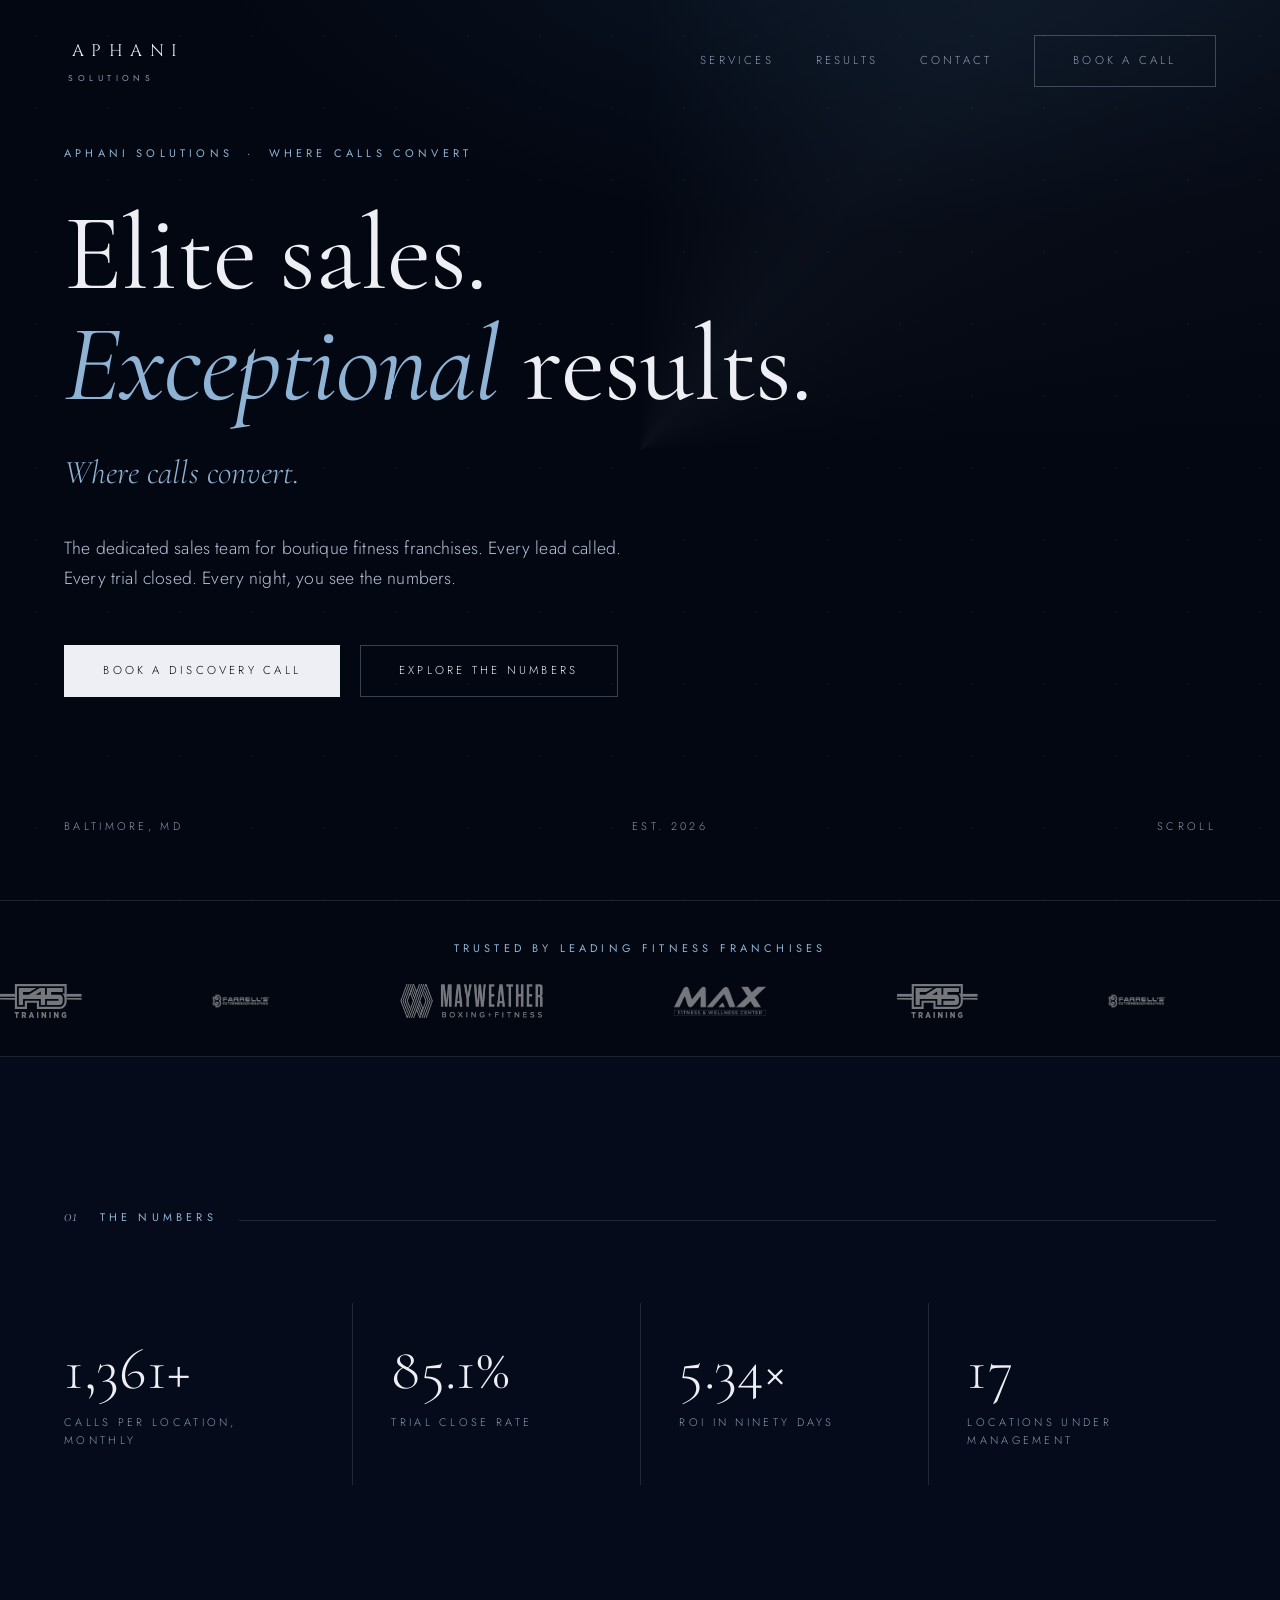
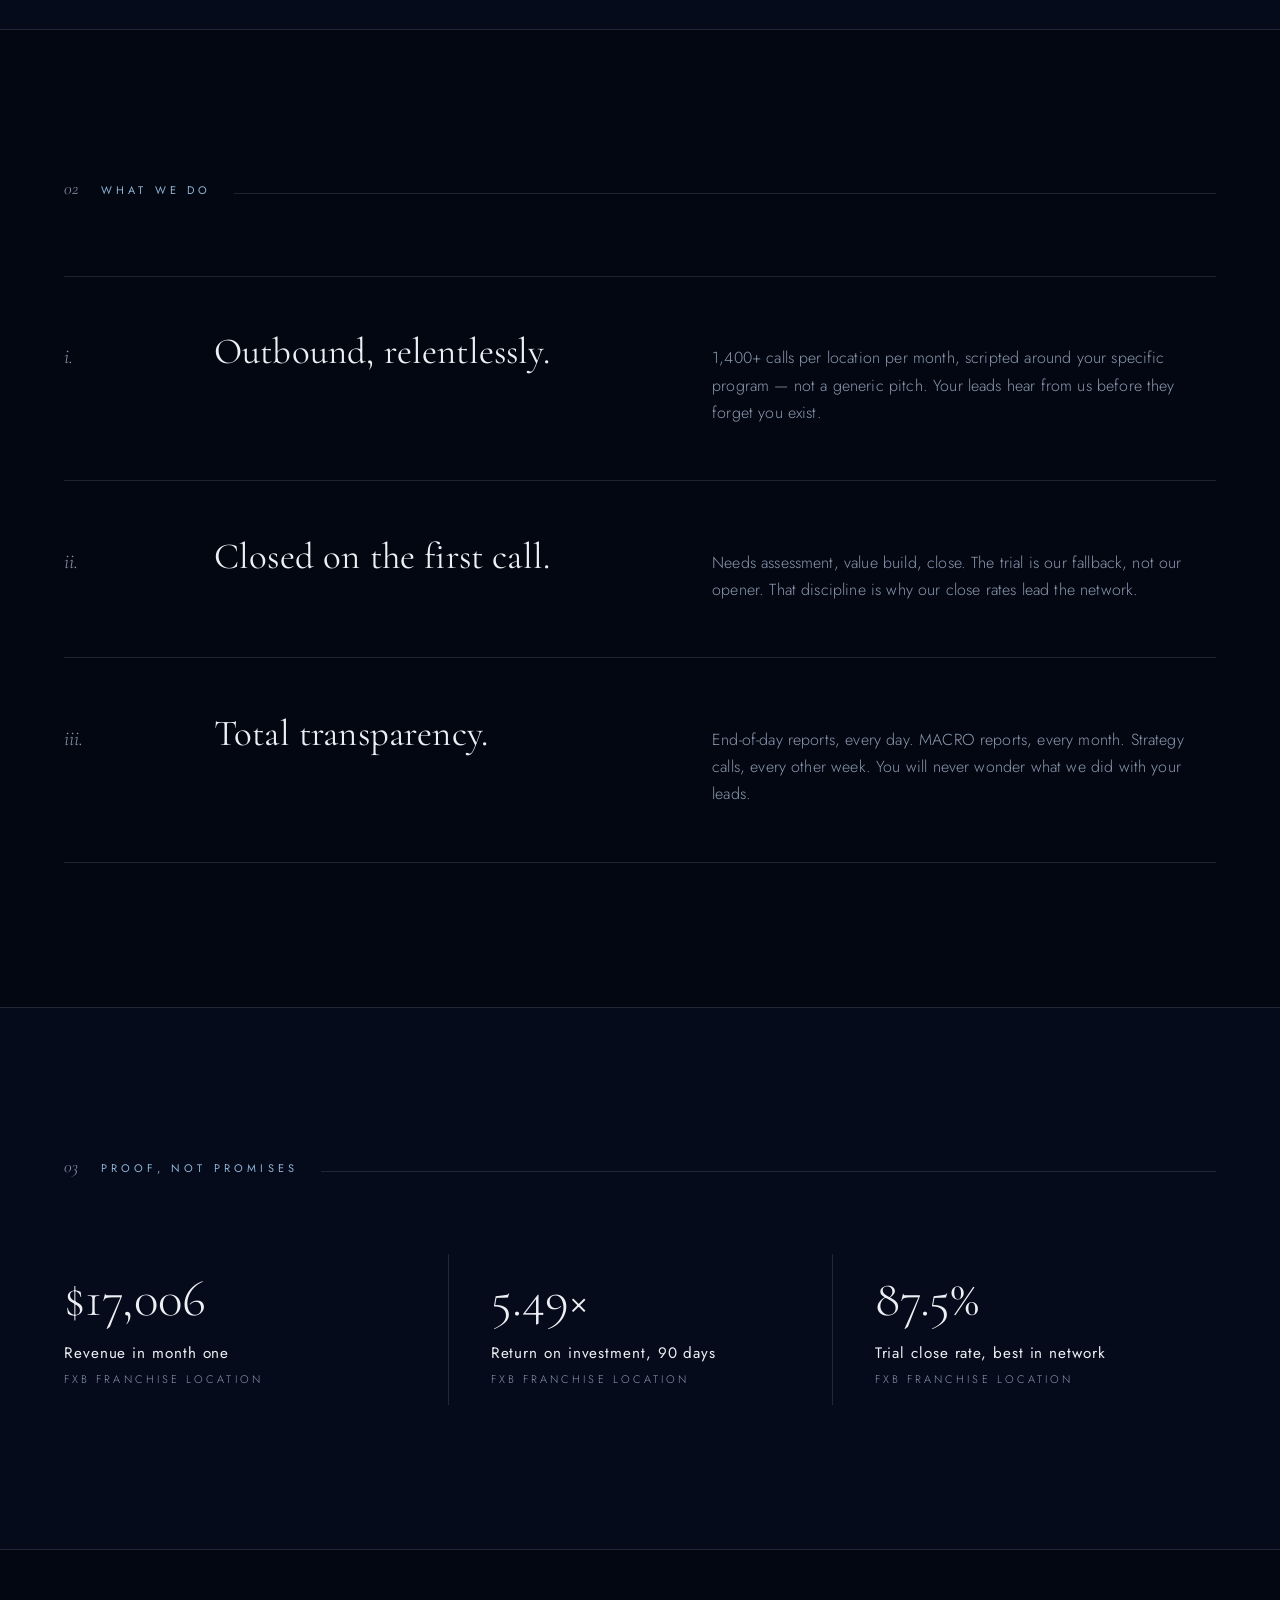
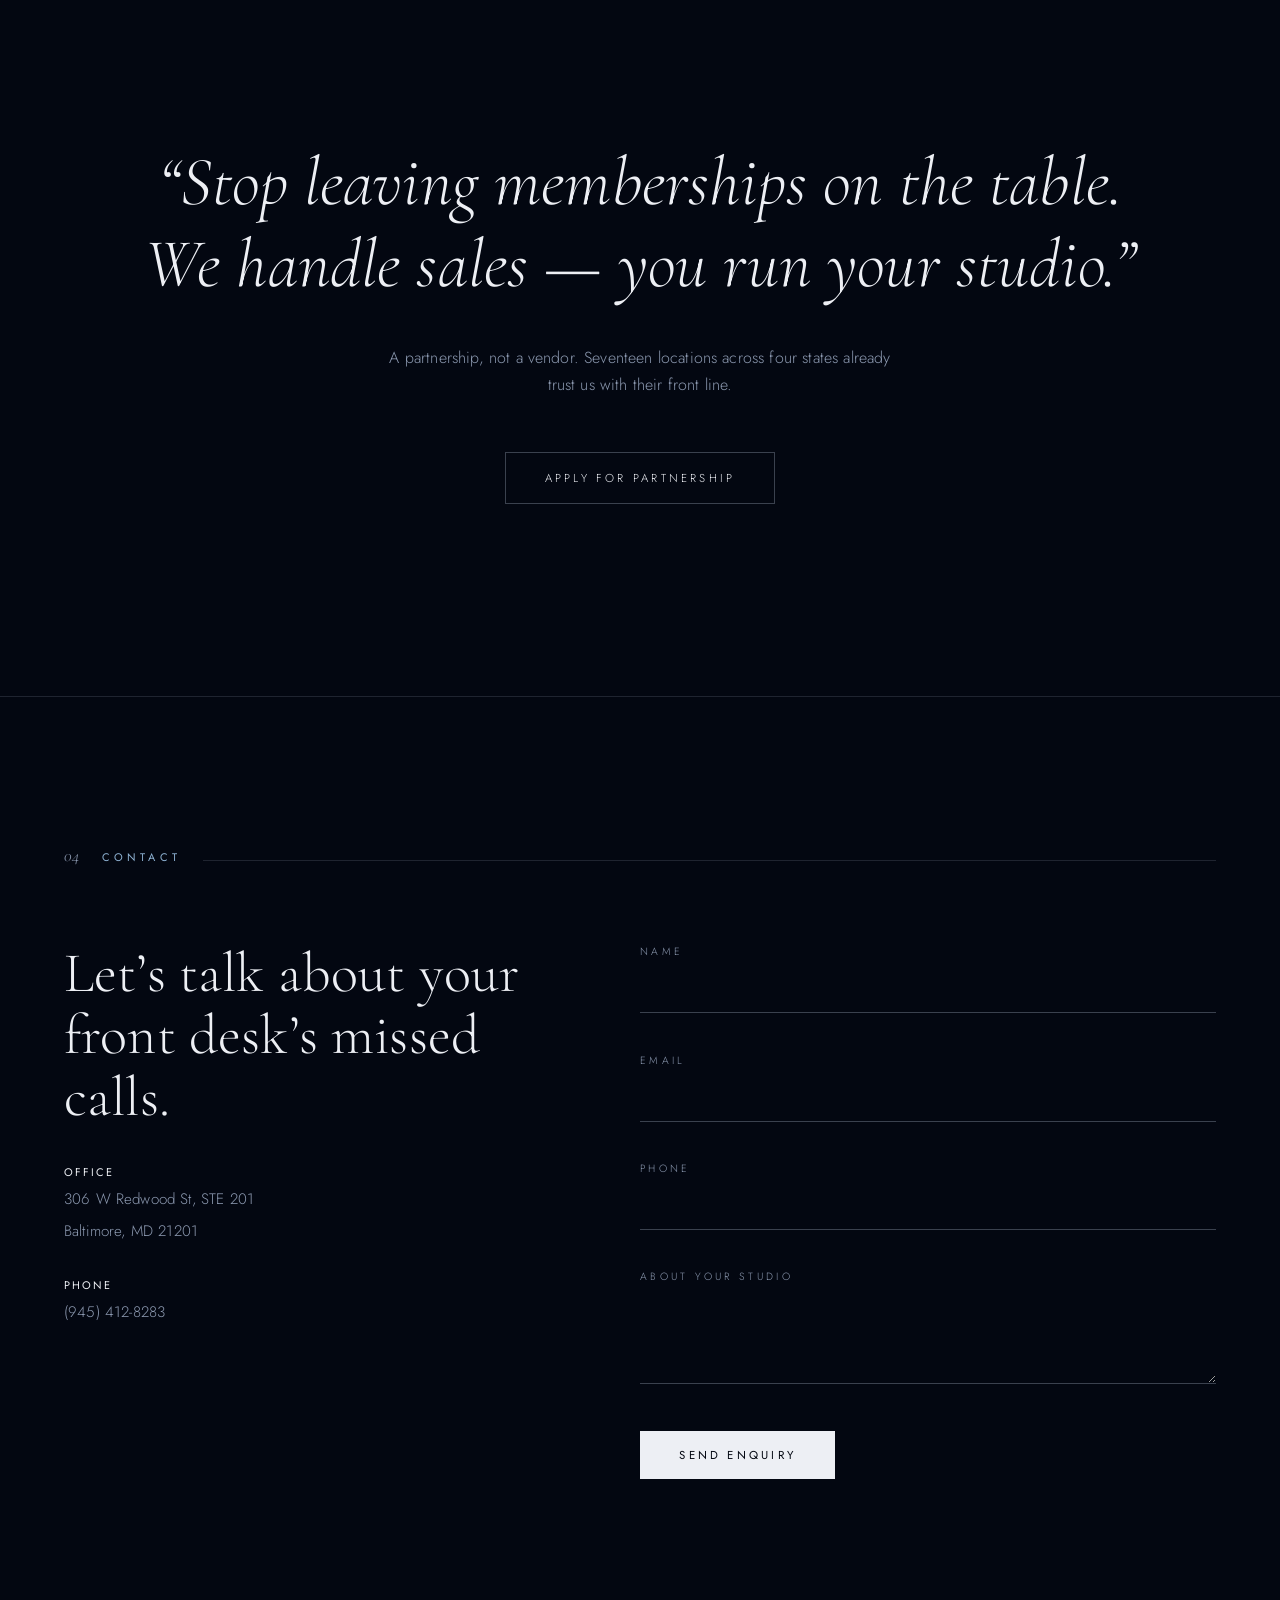
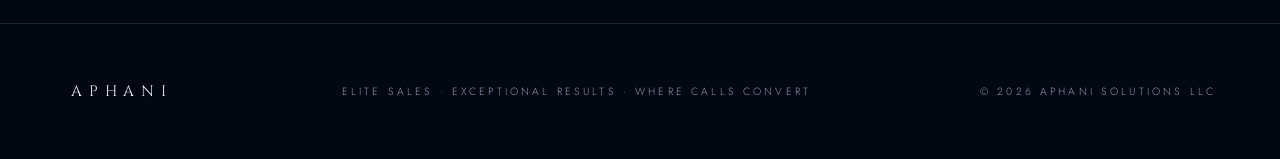
<file: aphani-luxe.html>
<!DOCTYPE html>
<html lang="en">
<head>
  <meta charset="UTF-8">
  <meta name="viewport" content="width=device-width, initial-scale=1.0">
  <title>Aphani Solutions — Elite Sales for Boutique Fitness Franchises</title>
  <style>
    @import url('https://fonts.googleapis.com/css2?family=Cinzel:wght@400;500&family=Cormorant+Garamond:ital,wght@0,300;0,400;0,500;1,300;1,400&family=Jost:wght@200;300;400;500&display=swap');

    :root {
      --bg: #030711;
      --bg2: #050B1A;
      --ink: #EDEFF4;
      --muted: #8C99B0;
      --steel: #8FB3D4;
      --accent: #2E5F8A;
      --hairline: rgba(200,214,235,0.14);
      --hairline-strong: rgba(200,214,235,0.28);
    }

    * { margin:0; padding:0; box-sizing:border-box; }
    html { scroll-behavior: smooth; }
    body {
      background: var(--bg);
      color: var(--ink);
      font-family: 'Jost', sans-serif;
      font-weight: 300;
      line-height: 1.7;
      letter-spacing: 0.01em;
      -webkit-font-smoothing: antialiased;
    }
    ::selection { background: var(--accent); color: white; }

    .serif { font-family: 'Cormorant Garamond', Georgia, serif; }
    .wordmark {
      font-family: 'Cinzel', Georgia, serif;
      letter-spacing: 0.45em;
      font-weight: 400;
      text-indent: 0.45em;
    }

    .overline {
      font-size: 11px;
      letter-spacing: 0.38em;
      text-transform: uppercase;
      color: var(--steel);
      font-weight: 400;
    }
    .sec-label {
      display: flex;
      align-items: baseline;
      gap: 1.4rem;
      margin-bottom: 4.5rem;
    }
    .sec-label .num {
      font-family: 'Cormorant Garamond', serif;
      font-size: 1.1rem;
      color: var(--muted);
      font-style: italic;
    }
    .sec-label .rule { flex: 1; height: 1px; background: var(--hairline); }

    /* ---------- nav ---------- */
    nav.top {
      position: absolute;
      top: 0; left: 0; right: 0;
      z-index: 20;
      display: flex;
      justify-content: space-between;
      align-items: center;
      padding: 2.2rem 5vw;
    }
    .brand { font-size: 1.05rem; color: var(--ink); text-decoration: none; }
    .brand small {
      display: block;
      font-family: 'Jost', sans-serif;
      font-size: 8.5px;
      letter-spacing: 0.52em;
      color: var(--muted);
      margin-top: 0.3rem;
      text-indent: 0.52em;
    }
    .nav-links { display: flex; align-items: center; gap: 2.6rem; }
    .nav-links a {
      color: var(--muted);
      text-decoration: none;
      font-size: 11.5px;
      letter-spacing: 0.28em;
      text-transform: uppercase;
      transition: color 0.4s;
    }
    .nav-links a:hover { color: var(--ink); }
    .btn {
      display: inline-block;
      border: 1px solid var(--hairline-strong);
      color: var(--ink);
      text-decoration: none;
      font-size: 11.5px;
      letter-spacing: 0.28em;
      text-transform: uppercase;
      padding: 0.95rem 2.4rem;
      transition: background 0.5s, color 0.5s, border-color 0.5s;
    }
    .btn:hover { background: var(--ink); color: var(--bg); border-color: var(--ink); }
    .btn.solid { background: var(--ink); color: var(--bg); border-color: var(--ink); }
    .btn.solid:hover { background: transparent; color: var(--ink); border-color: var(--hairline-strong); }

    /* ---------- hero ---------- */
    .hero {
      min-height: 100vh;
      display: flex;
      flex-direction: column;
      justify-content: center;
      padding: 9rem 5vw 4rem;
      position: relative;
      overflow: hidden;
    }
    .hero::before {
      content: '';
      position: absolute; inset: 0;
      background:
        radial-gradient(ellipse 90% 60% at 70% -10%, rgba(46,95,138,0.18), transparent 60%),
        radial-gradient(circle, rgba(237,239,244,0.035) 1px, transparent 1px);
      background-size: auto, 72px 72px;
      pointer-events: none;
    }
    .hero::after {
      content: '';
      position: absolute;
      inset: -60%;
      background: conic-gradient(from 0deg at 50% 50%, transparent 0deg, rgba(143,179,212,0.05) 40deg, transparent 90deg);
      animation: sheen 26s linear infinite;
      pointer-events: none;
    }
    @keyframes sheen { to { transform: rotate(360deg); } }
    .hero-inner { position: relative; z-index: 2; max-width: 1200px; }
    .hero h1 {
      font-family: 'Cormorant Garamond', serif;
      font-weight: 400;
      font-size: clamp(3.4rem, 8.5vw, 7.6rem);
      line-height: 1.02;
      letter-spacing: -0.01em;
      margin: 2.2rem 0 2.6rem;
    }
    .hero h1 em { font-style: italic; color: var(--steel); }
    .hero-tag {
      font-style: italic;
      font-size: clamp(1.5rem, 2.6vw, 2.1rem);
      color: var(--steel);
      margin: -1rem 0 2rem;
    }
    .hero .lede {
      max-width: 560px;
      color: #B7C2D8;
      font-size: 1.1rem;
      font-weight: 300;
      margin-bottom: 3.2rem;
    }
    .hero-cta { display: flex; gap: 1.2rem; flex-wrap: wrap; }
    .hero-foot {
      position: relative; z-index: 2;
      margin-top: auto;
      padding-top: 5rem;
      display: flex;
      justify-content: space-between;
      align-items: flex-end;
      color: var(--muted);
      font-size: 11px;
      letter-spacing: 0.3em;
      text-transform: uppercase;
    }

    /* entrance */
    @keyframes rise { from { opacity: 0; transform: translateY(34px); } to { opacity: 1; transform: none; } }
    .hero-inner > * { opacity: 0; animation: rise 1.3s cubic-bezier(.22,.61,.21,1) forwards; }
    .hero-inner > *:nth-child(1) { animation-delay: 0.2s; }
    .hero-inner > *:nth-child(2) { animation-delay: 0.4s; }
    .hero-inner > *:nth-child(3) { animation-delay: 0.65s; }
    .hero-inner > *:nth-child(4) { animation-delay: 0.85s; }
    .hero-foot { opacity: 0; animation: rise 1.3s 1.2s cubic-bezier(.22,.61,.21,1) forwards; }

    .reveal { opacity: 0; transform: translateY(32px); transition: opacity 1.1s cubic-bezier(.22,.61,.21,1), transform 1.1s cubic-bezier(.22,.61,.21,1); }
    .reveal.in { opacity: 1; transform: none; }

    /* ---------- marquee ---------- */
    .clients {
      border-top: 1px solid var(--hairline);
      border-bottom: 1px solid var(--hairline);
      padding: 2.4rem 0;
      overflow: hidden;
      background: var(--bg);
    }
    .marquee-track { display: flex; width: max-content; animation: marquee 42s linear infinite; }
    .marquee-set { display: flex; align-items: center; gap: 8rem; padding-right: 8rem; }
    .marquee-set img { height: 34px; width: auto; filter: brightness(0) invert(1); opacity: 0.45; transition: opacity 0.4s; }
    .marquee-set img:hover { opacity: 0.9; }
    @keyframes marquee { to { transform: translateX(-50%); } }

    section { padding: 9rem 5vw; }
    .wrap { max-width: 1240px; margin: 0 auto; }

    /* ---------- numbers ---------- */
    .numbers { background: var(--bg2); border-bottom: 1px solid var(--hairline); }
    .num-grid {
      display: grid;
      grid-template-columns: repeat(auto-fit, minmax(230px, 1fr));
    }
    .num-cell {
      padding: 2.2rem 2.4rem;
      border-left: 1px solid var(--hairline);
    }
    .num-cell:first-child { border-left: none; padding-left: 0; }
    .num-cell .figure {
      font-family: 'Cormorant Garamond', serif;
      font-weight: 300;
      font-size: clamp(3rem, 4.6vw, 4.6rem);
      line-height: 1.1;
      color: var(--ink);
    }
    .num-cell .cap {
      margin-top: 0.6rem;
      font-size: 11px;
      letter-spacing: 0.3em;
      text-transform: uppercase;
      color: var(--muted);
    }

    /* ---------- services ---------- */
    .svc { border-top: 1px solid var(--hairline); display: grid; grid-template-columns: 110px 1fr 1.1fr; gap: 2.5rem; padding: 3.4rem 0; align-items: baseline; transition: background 0.5s; }
    .svc:last-child { border-bottom: 1px solid var(--hairline); }
    .svc .idx { font-family: 'Cormorant Garamond', serif; font-style: italic; font-size: 1.3rem; color: var(--muted); }
    .svc h3 { font-family: 'Cormorant Garamond', serif; font-weight: 400; font-size: 2.3rem; line-height: 1.15; }
    .svc p { color: var(--muted); font-size: 1rem; max-width: 520px; }
    .svc:hover h3 { color: var(--steel); transition: color 0.5s; }

    /* ---------- results ---------- */
    .results { background: var(--bg2); border-top: 1px solid var(--hairline); border-bottom: 1px solid var(--hairline); }
    .res-grid { display: grid; grid-template-columns: repeat(auto-fit, minmax(260px, 1fr)); }
    .res-cell { border-left: 1px solid var(--hairline); padding: 1rem 2.6rem 1rem; }
    .res-cell:first-child { border-left: none; padding-left: 0; }
    .res-cell .figure {
      font-family: 'Cormorant Garamond', serif;
      font-weight: 300;
      font-size: clamp(2.8rem, 4vw, 4rem);
      color: var(--ink);
      line-height: 1.15;
    }
    .res-cell .what { margin-top: 0.8rem; color: var(--ink); font-weight: 400; font-size: 0.95rem; letter-spacing: 0.06em; }
    .res-cell .where { margin-top: 0.2rem; color: var(--muted); font-size: 11px; letter-spacing: 0.28em; text-transform: uppercase; }

    /* ---------- statement ---------- */
    .statement { text-align: center; padding: 12rem 5vw; }
    .statement blockquote {
      font-family: 'Cormorant Garamond', serif;
      font-weight: 300;
      font-style: italic;
      font-size: clamp(2.4rem, 5.4vw, 4.6rem);
      line-height: 1.18;
      max-width: 1000px;
      margin: 0 auto 2.4rem;
    }
    .statement .sub { color: var(--muted); max-width: 520px; margin: 0 auto 3.4rem; }

    /* ---------- contact ---------- */
    .contact { border-top: 1px solid var(--hairline); }
    .contact-grid { display: grid; grid-template-columns: 1fr 1.2fr; gap: 6rem; }
    .contact h2 { font-family: 'Cormorant Garamond', serif; font-weight: 300; font-size: clamp(2.6rem, 4.4vw, 4rem); line-height: 1.1; margin-bottom: 2rem; }
    .contact .meta { color: var(--muted); font-size: 0.95rem; line-height: 2.1; }
    .contact .meta strong { color: var(--ink); font-weight: 400; letter-spacing: 0.18em; text-transform: uppercase; font-size: 11px; display: block; margin-top: 1.6rem; }
    .field { margin-bottom: 2.4rem; }
    .field label { display: block; font-size: 10.5px; letter-spacing: 0.32em; text-transform: uppercase; color: var(--muted); margin-bottom: 0.5rem; }
    .field input, .field textarea {
      width: 100%;
      background: transparent;
      border: none;
      border-bottom: 1px solid var(--hairline-strong);
      color: var(--ink);
      font-family: 'Jost', sans-serif;
      font-weight: 300;
      font-size: 1.05rem;
      padding: 0.6rem 0;
      outline: none;
      transition: border-color 0.4s;
      border-radius: 0;
    }
    .field input:focus, .field textarea:focus { border-bottom-color: var(--steel); }
    .field textarea { resize: vertical; min-height: 90px; }

    footer {
      border-top: 1px solid var(--hairline);
      padding: 3.4rem 5vw;
      display: flex;
      justify-content: space-between;
      align-items: center;
      gap: 2rem;
      flex-wrap: wrap;
      color: var(--muted);
      font-size: 10.5px;
      letter-spacing: 0.3em;
      text-transform: uppercase;
    }
    footer .wordmark { font-size: 0.95rem; color: var(--ink); }

    @media (prefers-reduced-motion: reduce) {
      .hero-inner > *, .hero-foot { animation: none; opacity: 1; }
      .reveal { transition: none; opacity: 1; transform: none; }
      .marquee-track { animation: none; }
      .hero::after { animation: none; }
    }

    /* ---------- mobile ---------- */
    @media (max-width: 860px) {
      nav.top { padding: 1.6rem 6vw; }
      .nav-links a { display: none; }
      .nav-links .btn { display: inline-block; padding: 0.7rem 1.5rem; font-size: 10px; }
      .hero { padding: 8rem 6vw 3rem; }
      .hero-foot { flex-direction: column; align-items: flex-start; gap: 0.8rem; padding-top: 3rem; }
      section { padding: 5.5rem 6vw; }
      .svc { grid-template-columns: 1fr; gap: 0.8rem; padding: 2.4rem 0; }
      .num-cell, .res-cell { border-left: none; padding: 1.6rem 0; border-top: 1px solid var(--hairline); }
      .num-cell:first-child, .res-cell:first-child { border-top: none; padding-top: 0; }
      .contact-grid { grid-template-columns: 1fr; gap: 3.5rem; }
      .statement { padding: 7rem 6vw; }
      .marquee-set { gap: 4rem; padding-right: 4rem; }
      .marquee-set img { height: 26px; }
    }
  </style>
</head>
<body>

  <nav class="top">
    <a href="#" class="brand wordmark">APHANI<small>SOLUTIONS</small></a>
    <div class="nav-links">
      <a href="#services">Services</a>
      <a href="#results">Results</a>
      <a href="#contact">Contact</a>
      <a href="#contact" class="btn">Book a Call</a>
    </div>
  </nav>

  <header class="hero">
    <div class="hero-inner">
      <p class="overline">Aphani Solutions &nbsp;·&nbsp; Where Calls Convert</p>
      <h1>Elite sales.<br><em>Exceptional</em> results.</h1>
      <p class="hero-tag serif">Where calls convert.</p>
      <p class="lede">The dedicated sales team for boutique fitness franchises. Every lead called. Every trial closed. Every night, you see the numbers.</p>
      <div class="hero-cta">
        <a href="#contact" class="btn solid">Book a Discovery Call</a>
        <a href="#numbers" class="btn">Explore the Numbers</a>
      </div>
    </div>
    <div class="hero-foot">
      <span>Baltimore, MD</span>
      <span>Est. 2026</span>
      <span>Scroll</span>
    </div>
  </header>

  <div class="clients" aria-label="Fitness brands Aphani Solutions works with">
    <p class="overline" style="text-align:center; margin:0 0 1.6rem;">Trusted by leading fitness franchises</p>
    <div class="marquee-track">
      <div class="marquee-set">
        <img src="logos/f45.svg" alt="F45 Training">
        <img src="logos/fxb.png" alt="Farrell's eXtreme Bodyshaping">
        <img src="logos/mayweather.png" alt="Mayweather Boxing + Fitness">
        <img src="logos/maxchallenge.png" alt="The MAX Challenge">
      </div>
      <div class="marquee-set" aria-hidden="true">
        <img src="logos/f45.svg" alt="">
        <img src="logos/fxb.png" alt="">
        <img src="logos/mayweather.png" alt="">
        <img src="logos/maxchallenge.png" alt="">
      </div>
    </div>
  </div>

  <section class="numbers" id="numbers">
    <div class="wrap">
      <div class="sec-label reveal">
        <span class="num">01</span>
        <span class="overline">The numbers</span>
        <span class="rule"></span>
      </div>
      <div class="num-grid">
        <div class="num-cell reveal">
          <div class="figure"><span data-count="1400" data-suffix="+">0</span></div>
          <div class="cap">Calls per location, monthly</div>
        </div>
        <div class="num-cell reveal">
          <div class="figure"><span data-count="87.5" data-decimals="1" data-suffix="%">0</span></div>
          <div class="cap">Trial close rate</div>
        </div>
        <div class="num-cell reveal">
          <div class="figure"><span data-count="5.49" data-decimals="2" data-suffix="×">0</span></div>
          <div class="cap">ROI in ninety days</div>
        </div>
        <div class="num-cell reveal">
          <div class="figure"><span data-count="17">0</span></div>
          <div class="cap">Locations under management</div>
        </div>
      </div>
    </div>
  </section>

  <section id="services">
    <div class="wrap">
      <div class="sec-label reveal">
        <span class="num">02</span>
        <span class="overline">What we do</span>
        <span class="rule"></span>
      </div>
      <div class="svc reveal">
        <span class="idx">i.</span>
        <h3>Outbound, relentlessly.</h3>
        <p>1,400+ calls per location per month, scripted around your specific program — not a generic pitch. Your leads hear from us before they forget you exist.</p>
      </div>
      <div class="svc reveal">
        <span class="idx">ii.</span>
        <h3>Closed on the first call.</h3>
        <p>Needs assessment, value build, close. The trial is our fallback, not our opener. That discipline is why our close rates lead the network.</p>
      </div>
      <div class="svc reveal">
        <span class="idx">iii.</span>
        <h3>Total transparency.</h3>
        <p>End-of-day reports, every day. MACRO reports, every month. Strategy calls, every other week. You will never wonder what we did with your leads.</p>
      </div>
    </div>
  </section>

  <section class="results" id="results">
    <div class="wrap">
      <div class="sec-label reveal">
        <span class="num">03</span>
        <span class="overline">Proof, not promises</span>
        <span class="rule"></span>
      </div>
      <div class="res-grid">
        <div class="res-cell reveal">
          <div class="figure">$17,006</div>
          <div class="what">Revenue in month one</div>
          <div class="where">FXB franchise location</div>
        </div>
        <div class="res-cell reveal">
          <div class="figure">5.49×</div>
          <div class="what">Return on investment, 90 days</div>
          <div class="where">FXB franchise location</div>
        </div>
        <div class="res-cell reveal">
          <div class="figure">87.5%</div>
          <div class="what">Trial close rate, best in network</div>
          <div class="where">FXB franchise location</div>
        </div>
      </div>
    </div>
  </section>

  <section class="statement">
    <blockquote class="reveal">&ldquo;Stop leaving memberships on the table. We handle sales&nbsp;— you run your studio.&rdquo;</blockquote>
    <p class="sub reveal">A partnership, not a vendor. Seventeen locations across four states already trust us with their front line.</p>
    <a href="#contact" class="btn reveal">Apply for Partnership</a>
  </section>

  <section class="contact" id="contact">
    <div class="wrap">
      <div class="sec-label reveal">
        <span class="num">04</span>
        <span class="overline">Contact</span>
        <span class="rule"></span>
      </div>
      <div class="contact-grid">
        <div class="reveal">
          <h2>Let&rsquo;s talk about your front desk&rsquo;s missed calls.</h2>
          <div class="meta">
            <strong>Office</strong>
            306 W Redwood St, STE 201<br>Baltimore, MD 21201
            <strong>Phone</strong>
            (945) 412-8283
          </div>
        </div>
        <form class="reveal" onsubmit="return false;">
          <div class="field">
            <label for="f-name">Name</label>
            <input id="f-name" type="text" autocomplete="name" required>
          </div>
          <div class="field">
            <label for="f-email">Email</label>
            <input id="f-email" type="email" autocomplete="email" required>
          </div>
          <div class="field">
            <label for="f-phone">Phone</label>
            <input id="f-phone" type="tel" autocomplete="tel">
          </div>
          <div class="field">
            <label for="f-msg">About your studio</label>
            <textarea id="f-msg"></textarea>
          </div>
          <button type="submit" class="btn solid" style="cursor:pointer; font-family:'Jost',sans-serif;">Send Enquiry</button>
        </form>
      </div>
    </div>
  </section>

  <footer>
    <span class="wordmark">APHANI</span>
    <span>Elite Sales · Exceptional Results · Where Calls Convert</span>
    <span>&copy; 2026 Aphani Solutions LLC</span>
  </footer>

  <script>
    var revealEls = document.querySelectorAll('.reveal');
    var grids = document.querySelectorAll('.num-grid, .res-grid');
    grids.forEach(function (grid) {
      Array.prototype.forEach.call(grid.children, function (child, i) {
        child.dataset.d = i * 140;
      });
    });

    function countUp(el) {
      var target = parseFloat(el.dataset.count);
      var decimals = parseInt(el.dataset.decimals || '0', 10);
      var suffix = el.dataset.suffix || '';
      var dur = 1800, t0 = null;
      function frame(t) {
        if (!t0) t0 = t;
        var p = Math.min((t - t0) / dur, 1);
        var eased = 1 - Math.pow(1 - p, 4);
        var val = target * eased;
        el.textContent = val.toLocaleString('en-US', { minimumFractionDigits: decimals, maximumFractionDigits: decimals }) + suffix;
        if (p < 1) requestAnimationFrame(frame);
      }
      requestAnimationFrame(frame);
    }

    var io = new IntersectionObserver(function (entries) {
      entries.forEach(function (entry) {
        if (!entry.isIntersecting) return;
        entry.target.style.transitionDelay = (entry.target.dataset.d || 0) + 'ms';
        entry.target.classList.add('in');
        entry.target.querySelectorAll('[data-count]').forEach(countUp);
        io.unobserve(entry.target);
      });
    }, { threshold: 0.2 });
    revealEls.forEach(function (el) { io.observe(el); });
  </script>

</body>
</html>
</file>
